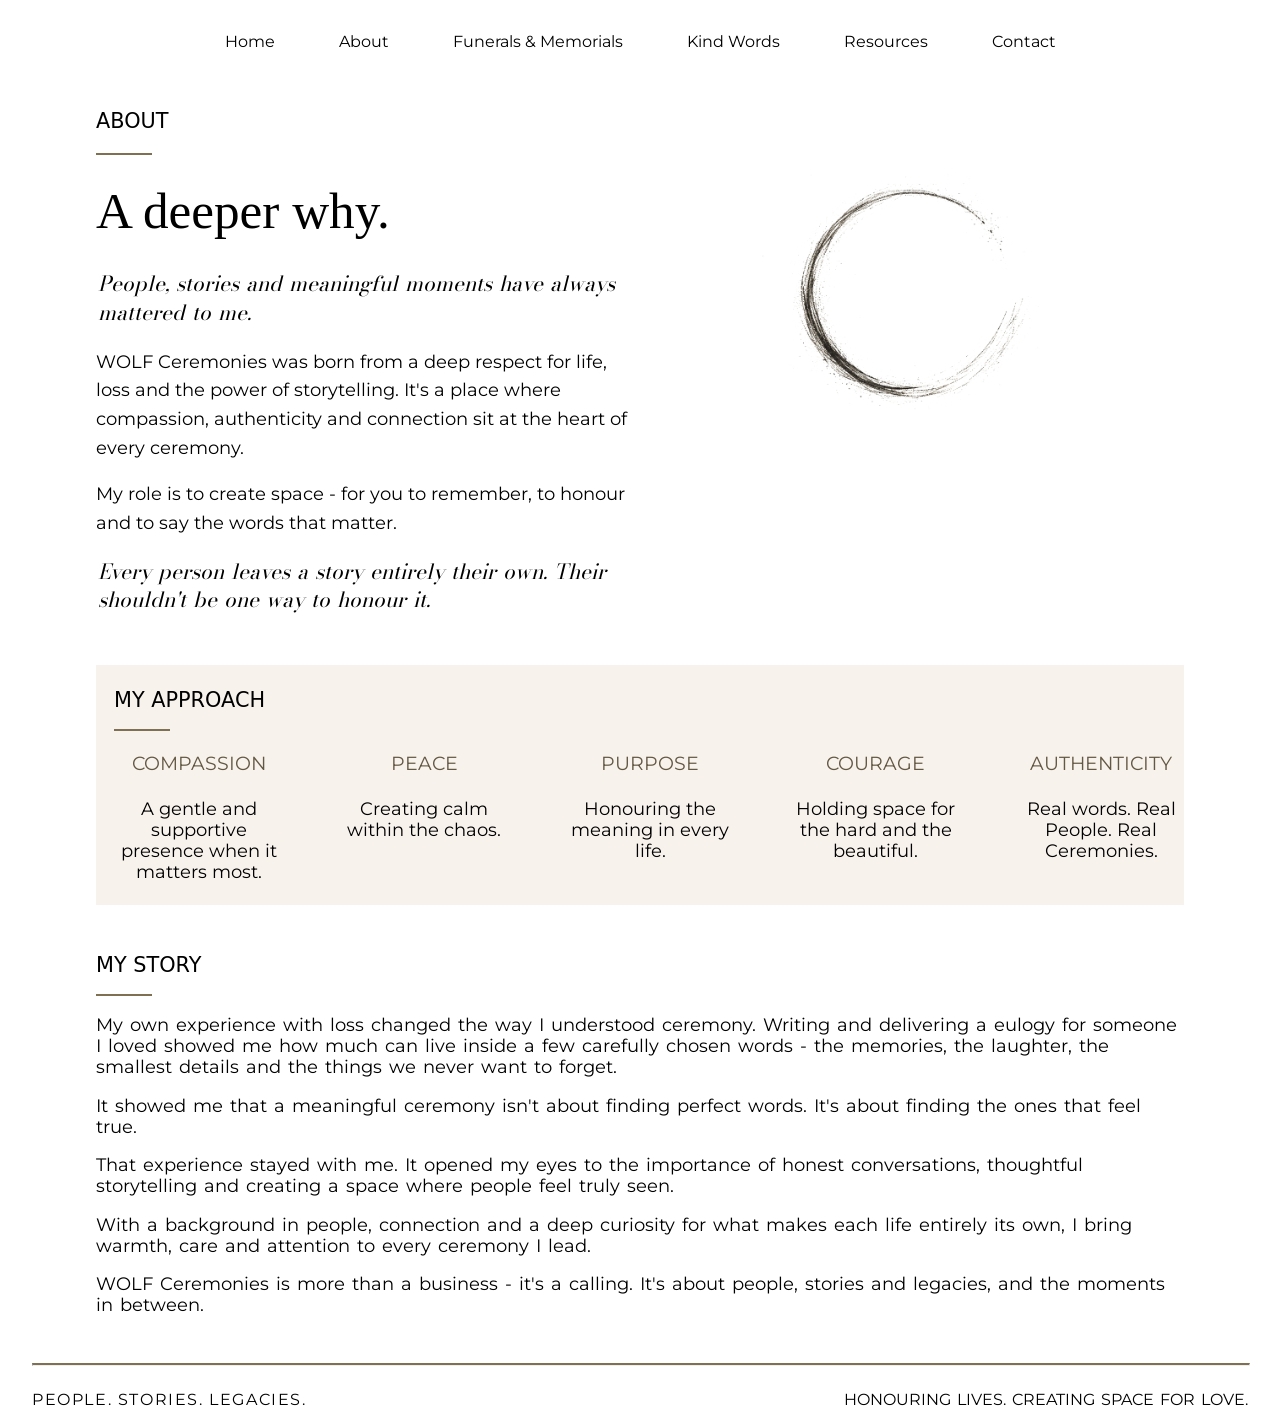
<file: pages/about-me-page.html>
<!DOCTYPE html>

<html lang="en">

<head>

    <meta charset="UTF-8">
    <meta name="viewport" content="width=device-width, initial-scale=1.0">

    <link rel="stylesheet" href="../css/about-me-page.css">

</head>


<body>

    <!--Class for reusable, id is for unique elements.-->

    <header id="frontpage-header">

        <nav id="front-page-nav">
            <a href="main-page.html">Home</a>
            <a href="about-me-page.html" target="_blank">About</a>
            <a href="funeral-memorials-page.html">Funerals & Memorials</a>
            <a href="kind-words-page.html">Kind Words</a>
            <a href="resources-page.html">Resources</a>
            <a href="contact-page.html">Contact</a>
        </nav>

    </header>

    <section id="about-section">

        <div id="about-text">

            <h2 id="about-heading">ABOUT</h2>

            <hr id="about-heading-hr">

            <h1 id="deeper-why">A deeper why.</h1>

            <h3>People, stories and meaningful moments
                have always mattered to me.
            </h3>

            <p>WOLF Ceremonies was born from a deep respect for life, loss
                and the power of storytelling. It's a place where compassion,
                authenticity and connection sit at the heart of every ceremony.
            </p>

            <p>My role is to create space - for you to remember, to honour
                and to say the words that matter.
            </p>

            <h3>Every person leaves a story entirely their own.
                Their shouldn't be one way to honour it.
            </h3>

        </div>

        <img id="circle-image" src="../images/wolf-ceremonies-circle.png" alt="Beautiful Circle">

    </section> 

    <section id="approach-section">

        <h2 id="approach-heading">MY APPROACH</h2>

        <hr id="approach-hr">

        <div id="approach-grid">

            <div id="compassion">

                <h3>COMPASSION</h3>
                <p>A gentle and supportive presence
                    when it matters most. 
                </p>

            </div>

            <div id="peace">

                <h3>PEACE</h3>
                <p>Creating calm within the chaos.</p>

            </div>

            <div id="purpose">

                <h3>PURPOSE</h3>
                <p>Honouring the meaning in every life.</p>

            </div>

            <div id="courage">

                <h3>COURAGE</h3>
                <p>Holding space for the hard and the beautiful.</p>

            </div>

            <div id="authenticity">

                <h3>AUTHENTICITY</h3>
                <p>Real words. Real People. Real Ceremonies.</p>
            </div>


        </div>
    </section>

    <section id="my-story-section">

        <h2 id="story-heading">MY STORY</h2>

        <hr id="story-hr">

        <p>My own experience with loss changed the way I understood ceremony. Writing 
            and delivering a eulogy for someone I loved showed me how much can live 
            inside a few carefully chosen words - the memories, the laughter, 
            the smallest details and the things we never want to forget.
        </p>

        <p>It showed me that a meaningful ceremony isn't about finding perfect words. It's
            about finding the ones that feel true. 
        </p>

        <p>That experience stayed with me. It opened my eyes to the importance of honest conversations,
            thoughtful storytelling and creating a space where people feel truly seen. 
        </p>

        <p>With a background in people, connection and a deep curiosity for what makes each life entirely
            its own, I bring warmth, care and attention to every ceremony I lead.
        </p>

        <p>WOLF Ceremonies is more than a business - it's a calling.
            It's about people, stories and legacies, and the moments in between. 
        </p>
    </section>

    <!-- Footer section -->

    <footer>
        <hr id="footer-hr">

        <div id="footer-div">
            <p id="footer-msg1">PEOPLE. STORIES. LEGACIES.</p>

            <p id="footer-msg2">HONOURING LIVES. CREATING SPACE FOR LOVE.</p>
        </div>
    </footer>

</body>



</html>
</file>
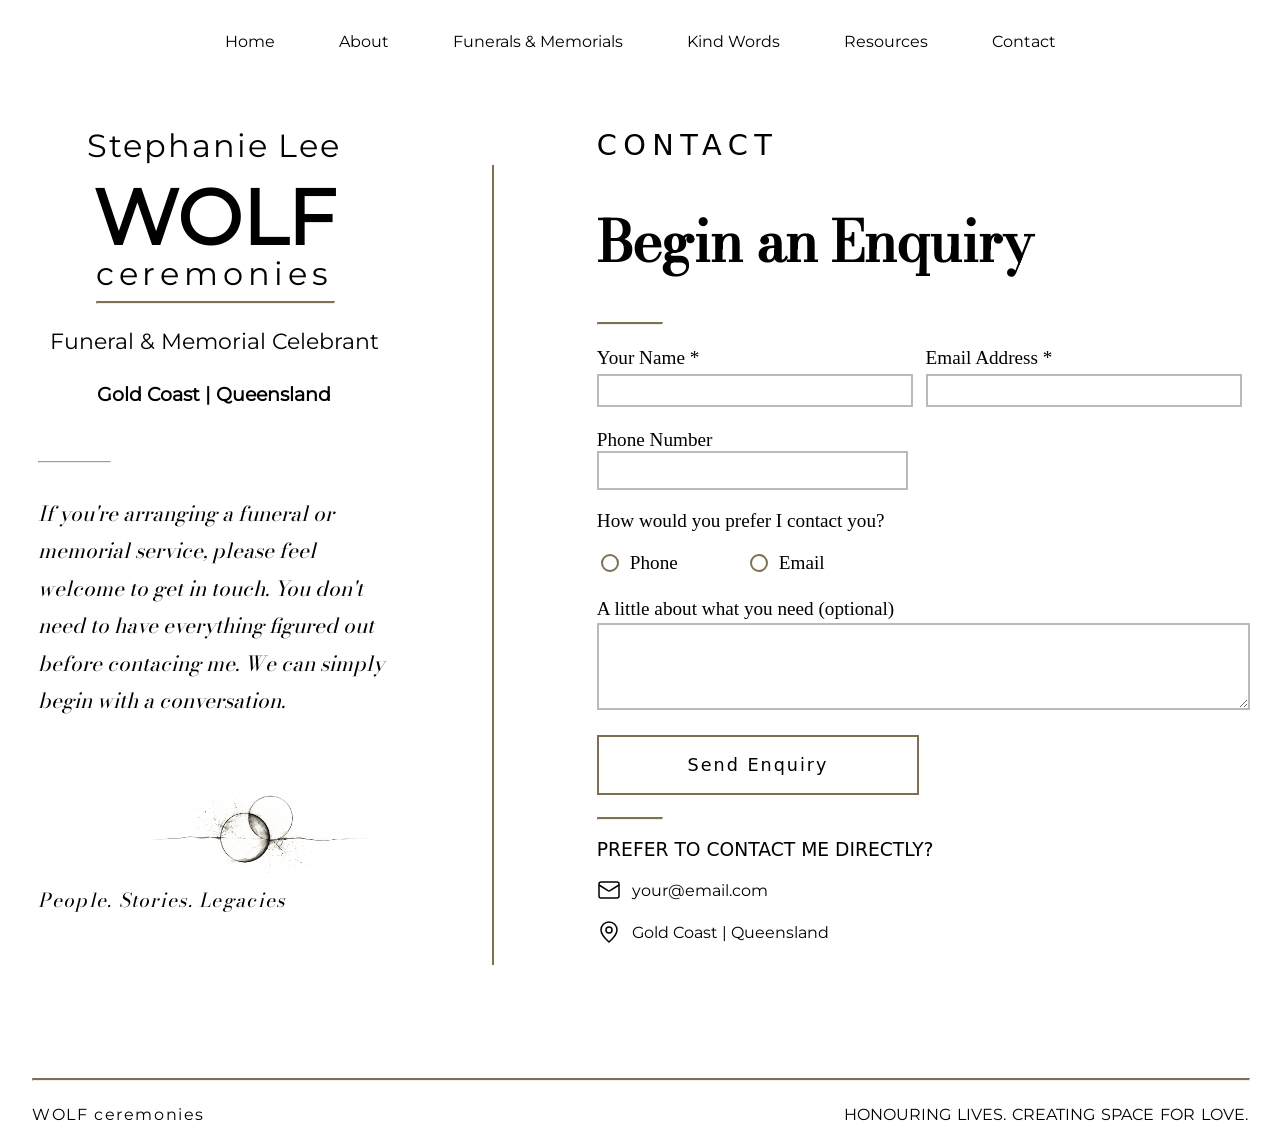
<file: pages/contact-page.html>
<!DOCTYPE html>

<html lang="en">

<head>

    <meta charset="UTF-8">
    <meta name="viewport" content="width=device-width, initial-scale=1.0">

    <link rel="stylesheet" href="../css/contact-page.css">

</head>


<body>

    <!--Class for reusable, id is for unique elements.-->

    <header id="frontpage-header">

        <nav id="front-page-nav">
            <a href="main-page.html">Home</a>
            <a href="about-me-page.html">About</a>
            <a href="funeral-memorials-page.html">Funerals & Memorials</a>
            <a href="kind-words-page.html">Kind Words</a>
            <a href="resources-page.html">Resources</a>
            <a href="contact-page.html">Contact</a>
        </nav>

    </header>



    <main id="contact-page">

        <!-- Left Side of Page -->

        <div id="personal-information-div">

            <h3 id="name-title">Stephanie Lee</h3>

            <h1 id="wolf-title">WOLF</h1>

            <div id="ceremonie-div">

                <h3 id="ceremonie-title">ceremonies</h3>

                <hr id="contact-page-hr">

            </div>

            <p id="contact-page-description">
                Funeral & Memorial Celebrant
            </p>

            <p id="contact-page-location">
                Gold Coast | Queensland
            </p>

            <div id="contact-page-text-div">
                <hr>
                <p id="arrange-funeral-text">If you're arranging a funeral or memorial service, please feel welcome
                    to get in touch. You don't need to have everything figured out before 
                    contacing me. We can simply begin with a conversation.
                </p>

                <img src="../images/wolf-ceremonies-overlapping-circles.png" alt="Beautiful Circles">
                <p id="image-caption"> People. Stories. Legacies</p>
            </div>

        </div>

        <hr id="form-seperator">

        <!--Contact form section-->

        <div id="contact-form-div">

            <h3 id="contact-form-contact-heading">
                CONTACT
            </h3>

            <h1 id="contact-form-enquiry-heading">
                Begin an Enquiry
            </h1>

            <hr id="contact-form-hr">
            
            <form id="contact-form">

                <div id="contact-form-row1">

                    <label for="name">Your Name *</label>

                    <label for="email">Email Address *</label>
                    

                </div>

                <div id="contact-form-row2">

                    <input type="text" id="name" name="name" required>

                    <input type="email" id="email" name="email" required>

                </div>

                <div id="contact-form-row3">

                    <label for="phone">Phone Number</label>

                </div>

                <div id="contact-form-row4">

                    <input type="tel" id="phone" name="phone">

                </div>
                

                <div id="contact-form-options">

                    <p>How would you prefer I contact you?</p>

                    <label>
                        <input type="checkbox" name="Phone" value="Phone">
                        Phone
                    </label>

                    <label>
                        <input type="checkbox" name="Email" value="Email">
                        Email
                    </label>
                </div>

                <div id="contact-form-row5">

                    <label for="message">A little about what you need (optional)</label>

                </div>

                <div id="contact-form-row6">

                    <textarea id="message" name="message" rows="20"></textarea>
                    
                </div>

                <button id="contact-page-button" role="button">
                    Send Enquiry
                </button>

                <hr id="contact-form-hr2">


            </form>

            <h3 id="contact-directly-h3">PREFER TO CONTACT ME DIRECTLY?</h3>

            <div id="contact-email-div">

                <svg class="contact-icon"
                    xmlns="http://www.w3.org/2000/svg"
                    viewBox="0 0 24 24"
                    fill="none"
                    stroke="currentColor"
                    stroke-width="1.5">

                    <rect width="20" height="16" x="2" y="4" rx="2"/>
                    <path d="m22 7-8.97 5.7a1.94 1.94 0 0 1-2.06 0L2 7"/>

                </svg>

                <span>your@email.com</span>

            </div>

            <div id="contact-detail-location">
                
                <svg class="contact-icon"
                    xmlns="http://www.w3.org/2000/svg"
                    viewBox="0 0 24 24"
                    fill="none"
                    stroke="currentColor"
                    stroke-width="1.5">
                    <path d="M20 10c0 5-8 12-8 12S4 15 4 10a8 8 0 1 1 16 0Z"/>
                    <circle cx="12" cy="10" r="3"/>

                </svg>

                <span>Gold Coast | Queensland</span>

            </div>

        </div>


    </main>

    <!-- Footer section -->

    <footer>
        <hr id="footer-hr">

        <div id="footer-div">
            <p id="footer-wolf-ceremonies">WOLF ceremonies</p>

            <p id="footer-message">HONOURING LIVES. CREATING SPACE FOR LOVE.</p>
        </div>
    </footer>


</body>



</html>
</file>
<file: css/about-me-page.css>
@font-face {
    font-family: BodoniModa;
    src: url(../fonts/Bodoni_Moda,Montserrat/Bodoni_Moda/BodoniModa-VariableFont_opsz,wght.ttf);
    font-weight: normal;
    font-style: normal;
    font-display: swap;
}

@font-face {
    font-family: Montserrat;
    src: url(../fonts/Bodoni_Moda,Montserrat/Montserrat/Montserrat-VariableFont_wght.ttf);
    font-weight: normal;
    font-style: normal;
    font-display: swap;
}

body {

    margin: 0;
    padding: 0;

}

/* ----------------- */
/* Header */
/* ----------------- */

#frontpage-header {

    width: 70vw;
    margin-inline: auto;
    margin: 0 auto;
}

#front-page-nav {

    display: flex;
    align-items: center;
    justify-content: center;

    margin-top: clamp(1rem, 3vw, 2rem);

    gap: clamp(1rem, 5vw, 5rem);

    white-space: nowrap;
}

#front-page-nav > a {

    position: relative;

    text-decoration: none;
    color: black;

    font-family: Montserrat, sans-serif;

    cursor: pointer;
}

#front-page-nav > a::after {

    content: '';

    position: absolute;

    width: 0;
    height: 2px;

    bottom: -2px;
    left: 0;

    background-color: #7f7053;

    transition: width 0.35s ease-in-out;
}

#front-page-nav > a:hover::after {

    width: 100%;
}

/* ----------------- */
/* About section */
/* ----------------- */

#about-section {

    width: min(85%, 1200px);
    margin-inline: auto;
    margin-top: clamp(2rem, 3vw, 3rem);
    display: grid;

    grid-template-columns: 1fr 1fr;

    align-items: start;
}

#about-section > #about-text hr {

    margin: 0;
    width: 10%;

    border: 1px solid #7f7053;
}

#about-section > #about-text #about-heading {

    font-family: system-ui, -apple-system, BlinkMacSystemFont, 'Segoe UI', Roboto, Oxygen, Ubuntu, Cantarell, 'Open Sans', 'Helvetica Neue', sans-serif;
    font-weight: 420;
    font-size: 1.3rem;
}

#about-section > #about-text {

    line-height: 1.8rem;
    width: 100%;

    
}

#about-section > #about-text h1 {
    
    font-weight: 540;
    font-size: clamp(2rem, 4vw, 4.5rem);
}

#about-section > #about-text h3 {

    margin: 0;
    font-family: BodoniModa;
    font-style: italic;

    font-size: clamp(1.2rem, 1.3rem, 1.4rem);
    font-weight: 575;

    word-spacing: 2px;
}

#about-section > #about-text p {

    
    font-family: Montserrat;
    font-weight: 300;

    font-size: 1.1rem;
}

#about-section img {

    width: 100%;
    height: auto;

    margin-top: clamp(2rem, 4vw, 2.5rem);
}

/* ----------------- */
/* My Approach Section: */
/* ----------------- */

#approach-section {

    background-color: #F7F2EC;
    width: min(85%, 1200px);
    height: clamp(15rem, 15vh, 20rem);
    
    margin: 0 auto;
    margin-top: clamp(2rem, 4vw, 3rem);
}

#approach-section > #approach-heading {

    font-family: system-ui, -apple-system, BlinkMacSystemFont, 'Segoe UI', Roboto, Oxygen, Ubuntu, Cantarell, 'Open Sans', 'Helvetica Neue', sans-serif;
    font-weight: 420;
    font-size: 1.3rem;

    margin-left: clamp(15px, 18px, 20px);
    padding-top: clamp(1.2rem, 1.8vw, 1.5rem);
}

#approach-section > #approach-hr {

    margin: 0;
    width: 5%;

    margin-left: clamp(15px, 18px, 20px);

    border: 1px solid #7f7053;
}

#approach-section > #approach-grid {

    display: flex;
    justify-content: center;
    align-items: stretch; 
    text-align: center;
    gap: clamp(2rem, 2.5rem, 3rem);
    
}

#approach-grid > div {
    
    text-align: center;
    width: clamp(12vw, 15vw, 17vw);
    height: auto;
    
}

#approach-grid > div > p, h3 {

    padding: 2px;
}

#approach-grid > div > h3 {
    
    font-family: Montserrat;

    color: #635843;

    font-weight: 575;

    word-spacing: 2px;
}


#approach-grid > div > p {

    font-family: Montserrat;
    font-weight: 300;
    
    font-size: 1.1rem;
    
}

#approach-grid > div > p, h3 {

    margin-left: 20px;
}

/* ----------------- */
/* My Story Section */
/* ----------------- */

#my-story-section { 

    width: min(85%, 1200px);

    margin-inline: auto;
    margin-top: clamp(2rem, 4vw, 3rem);
    
}

#my-story-section > #story-heading {

    font-family: system-ui, -apple-system, BlinkMacSystemFont, 'Segoe UI', Roboto, Oxygen, Ubuntu, Cantarell, 'Open Sans', 'Helvetica Neue', sans-serif;
    font-weight: 420;
    font-size: 1.3rem;

    
}

#my-story-section > #story-hr {

    margin: 0;
    width: 5%;

    border: 1px solid #7f7053;
}

#my-story-section > p { 


    font-family: Montserrat;
    font-weight: 300;

    font-size: 1.1rem;
    word-spacing: 2px;
    
}

/* Footer Section */

footer {

    width: 95%;
    margin: 0 auto;
    margin-top: clamp(2rem, 4vw, 3rem);
}

footer > #footer-hr {

    width: 100%;
    align-self: center;
    border-top: 2px solid #7f7053;
}

footer > #footer-div {
    
    display: flex;
    justify-content: space-between;
    font-family: Montserrat;
}

footer > #footer-div > #footer-msg1 {

    letter-spacing: 0.1em;
    
}

footer > #footer-div > #footer-msg2 {

    word-spacing: 2px;

}
</file>
<file: css/contact-page.css>
@font-face {
    font-family: BodoniModa;
    src: url(../fonts/Bodoni_Moda,Montserrat/Bodoni_Moda/BodoniModa-VariableFont_opsz,wght.ttf);
    font-weight: normal;
    font-style: normal;
    font-display: swap;
}

@font-face {
    font-family: Montserrat;
    src: url(../fonts/Bodoni_Moda,Montserrat/Montserrat/Montserrat-VariableFont_wght.ttf);
    font-weight: normal;
    font-style: normal;
    font-display: swap;
}

html,
body {
    margin: 0;
    min-height: 100%;
}

body {
    min-height: 100vh;
    overflow-x: hidden;
}

#frontpage-header{

    width: 70vw;
    margin-inline: auto;
    margin: 0 auto;
}

#front-page-nav {

    display: flex;
    align-items: center;
    justify-content: center;
    margin-top: clamp(1rem, 3vw, 2rem);
    gap: clamp(1rem, 5vw, 5rem);
    white-space: nowrap;
}

#front-page-nav > a {

    position: relative;
    text-decoration: none;
    color: black;
    font-family: Montserrat, sans-serif;
    cursor: pointer;

}

#front-page-nav > a::after {

    content: '';
    position: absolute;
    align-self: center;
    width: 0;
    height: 2px;
    bottom: -2px;
    left: 0;
    background-color: #7f7053;

    transition: width 0.35s ease-in-out;
}

#front-page-nav > a:hover::after {

    width: 100%;
}

/* ----------------- */
/* Contact Left Side */
/* ----------------- */

#contact-page {

    display: flex;
    justify-content: center;
    align-items: flex-start;

    gap: clamp(2rem, 4vw, 5rem);

    max-width: 1500px;

    margin: clamp(2rem, 3rem, 4rem) auto;
    padding: 0 clamp(1rem, 3vw, 3rem);
}

#personal-information-div {

    width: 30%;
    max-width: 430px;
    margin-top: clamp(2vh, 3vh, 4vh);
    display: flex;
    flex-direction: column;
    justify-content: center;
    align-items: center;

    font-family: Montserrat;
    gap: 0.25rem;

}

#name-title,
#wolf-title,
#ceremonie-title {
    
    margin: 0;
    
}

#name-title {
    
    margin-bottom: 1rem;
    font-weight: 500;

    font-size: clamp(1.8rem, 2.5vw, 2.5rem);
    white-space: nowrap; /* ensures it stays on one line :) */

    letter-spacing: 0.06em;

}

#wolf-title {

    font-size: clamp(3rem, 6vw, 5rem);
    line-height: 0.85;
    white-space: nowrap; /* ensures it stays on one line :) */
}

#ceremonie-div {

    width: fit-content;
    max-width: calc(100vw - 2rem);
}

#ceremonie-title {

    font-size: clamp(1.8rem, 2.5vw, 2.5rem);
    font-weight: 500;

    letter-spacing: 0.15em;
    white-space: nowrap; /* ensures it stays on one line :) */
}

#contact-page-hr {

    align-self: center;
    border-top: 2px solid #7f7053;
    width: 100%;

}

#contact-page-description {

    margin-top: 0.7rem;
    font-size: clamp(1.1rem, 1.4rem, 1.5rem);
}

#contact-page-location {

    margin-top: 0;
    font-size: clamp(1rem, 1.2rem, 1.3rem);
    font-weight: 600;
}

#contact-page-text-div > img {
    
    width: 95%;
    max-width: 380px;
    margin: clamp(3rem, 6vh, 5rem);
    object-position: center -20px;
    display: block;
    justify-self: center;
}

#contact-page-text-div > #arrange-funeral-text {

    max-width: 380px;
    line-height: 1.8;
    font-family: BodoniModa;
    font-weight: 575;
    font-style: italic;
    font-size: clamp(1.2rem, 1.3rem, 1.4rem);
}

#contact-page-text-div > #image-caption {

    margin-top: 0;
    font-family: BodoniModa;
    font-size: 1.2rem;
    font-weight: 575;
    font-style: italic;
    letter-spacing: 0.08rem;
    transform: translateY(-6rem);
    
}

#contact-page-text-div > hr {
    margin: 2rem 0;
    width: 20%;
}

/* ----------------- */
/* Middle HR Page Seperator */
/* ----------------- */

#form-seperator {

    
    width: 2px;
    height: clamp(50rem, 70vh, 70rem);

    border: none;
    background-color: #7f7053;

    margin: 0 clamp(2rem, 4vw, 4rem);
    
    align-self: center;
}

/* ----------------- */
/* Contact Form Styling Section */
/* ----------------- */

#contact-form-div {

    width: 55%;
    max-width: 850px;
}

#contact-form-contact-heading {

    font-family:system-ui, -apple-system, BlinkMacSystemFont, 'Segoe UI', Roboto, Oxygen, Ubuntu, Cantarell, 'Open Sans', 'Helvetica Neue', sans-serif;
    font-weight: 520;
    letter-spacing: 0.4rem;
    font-size: 1.8rem;
}

#contact-form-enquiry-heading {

    font-family: BodoniModa;
    font-weight: 600;
    font-size: 3.5rem;
}

#contact-form-hr {

    border-top: 2px solid #7f7053;
    width: 10%;
    margin-left: 0;
}

#contact-form-row1,
#contact-form-row2 {

    display: grid;
    grid-template-columns: repeat(2, minmax(0, 1fr));
    column-gap: clamp(8px, 1vw, 16px);
}

#contact-form-row1 {

    margin-top: clamp(2vh, 2.5vh, 3vh);
    font-size: 1.2rem;
}

#contact-form-row2 {

    margin-top: 0.5vh;
}

#contact-form-row2 > #name,
#contact-form-row2 > #email {

    width: 100%;
    height: 33px;

    border: 2px solid #bbbab9;
    background-color: white;

    box-sizing: border-box;
}

#contact-form-row3 {

    margin-top: clamp(2vh, 2.5vh, 3vh);
    font-size: 1.2rem;
}

#contact-form-row4 > #phone{

    width: 47%;
    height: 33px;
    line-height: 40px;
    border: 2px solid #bbbab9;
    background-color: white;

}

#contact-form-options {

    margin-top: clamp(1.8vh, 2.2vh, 2.8vh);
}

#contact-form-options > p {

    font-size: 1.2rem;

}

#contact-form-options > label {

    display: inline-flex;
    align-items: center;
    gap: 0.5rem;
    font-size: 1.2rem;
    margin-right: clamp(4vw, 5vw, 6vw);
}

#contact-form-options input[type="checkbox"] {

    appearance: none;

    width: 18px;
    height: 18px;

    border: 2px solid #7f7053;
    border-radius: 50%;

    background-color: transparent;

    cursor: pointer;

    transition: background-color 0.2s ease,
                transform 0.2s ease;
}

#contact-form-options input[type="checkbox"]:checked {

    background-color: #7f7053;
    transform: scale(0.9);
}

#contact-form-row5 {

    margin-top: clamp(2vh, 2.4vh, 3vh);
    font-size: 1.2rem;
}

#contact-form-row6 > #message {

    margin-top: clamp(0.2vh, 0.3vh, 0.4vh);
    width: 100%;
    height: clamp(8vh, 8.8vh, 9vh);
    line-height: 40px;
    border: 2px solid #bbbab9;
    background-color: white;
}

#contact-page-button {

    margin-top: clamp(2vh, 2.4vh, 3vh);
    display: block;
    width: 50%;
    height: 60px;
    line-height: 40px;
    border: 2px solid #7f7053;
    background-color: white;
    font-family: system-ui, -apple-system, BlinkMacSystemFont, 'Segoe UI', Roboto, Oxygen, Ubuntu, Cantarell, 'Open Sans', 'Helvetica Neue', sans-serif;
    font-size: clamp(1rem, 1.1rem, 1.3rem);
    letter-spacing: 2px;
    transition: all 0.35s;
}

#contact-page-button:hover {

    cursor: pointer;
    color: #fff;
    background: #7f7053;
}

#contact-form-hr2 {

    margin-top: clamp(2vh, 2.4vh, 3vh);
    border-top: 2px solid #7f7053;
    width: 10%;
    margin-left: 0;

}

/* Contact me directly section */

#contact-directly-h3 {

    font-family: system-ui, -apple-system, BlinkMacSystemFont, 'Segoe UI', Roboto, Oxygen, Ubuntu, Cantarell, 'Open Sans', 'Helvetica Neue', sans-serif;
    font-weight: 500;
}

#contact-email-div {

    font-family: Montserrat;
    display: flex;
    align-items: center;
    gap: 0.7rem;

}

#contact-detail-location {

    font-family: Montserrat;
    margin-top: clamp(1vh, 2vh, 3vh);
    display: flex;
    align-items: center;
    gap: 0.7rem;
}

.contact-icon {
    width: 1.5rem;
    height: 1.5rem;
    flex-shrink: 0;
}

/* ----------------- */
/* Footer Section */
/* ----------------- */

footer {

    width: 95%;
    margin: 0 auto;
}

footer > #footer-hr {

    width: 100%;
    align-self: center;
    border-top: 2px solid #7f7053;
}

footer > #footer-div {
    
    display: flex;
    justify-content: space-between;
    font-family: Montserrat;
}

footer > #footer-div > #footer-wolf-ceremonies {

    letter-spacing: 0.1em;
}

footer > #footer-div > #footer-message {

    word-spacing: 2px;

}
</file>
